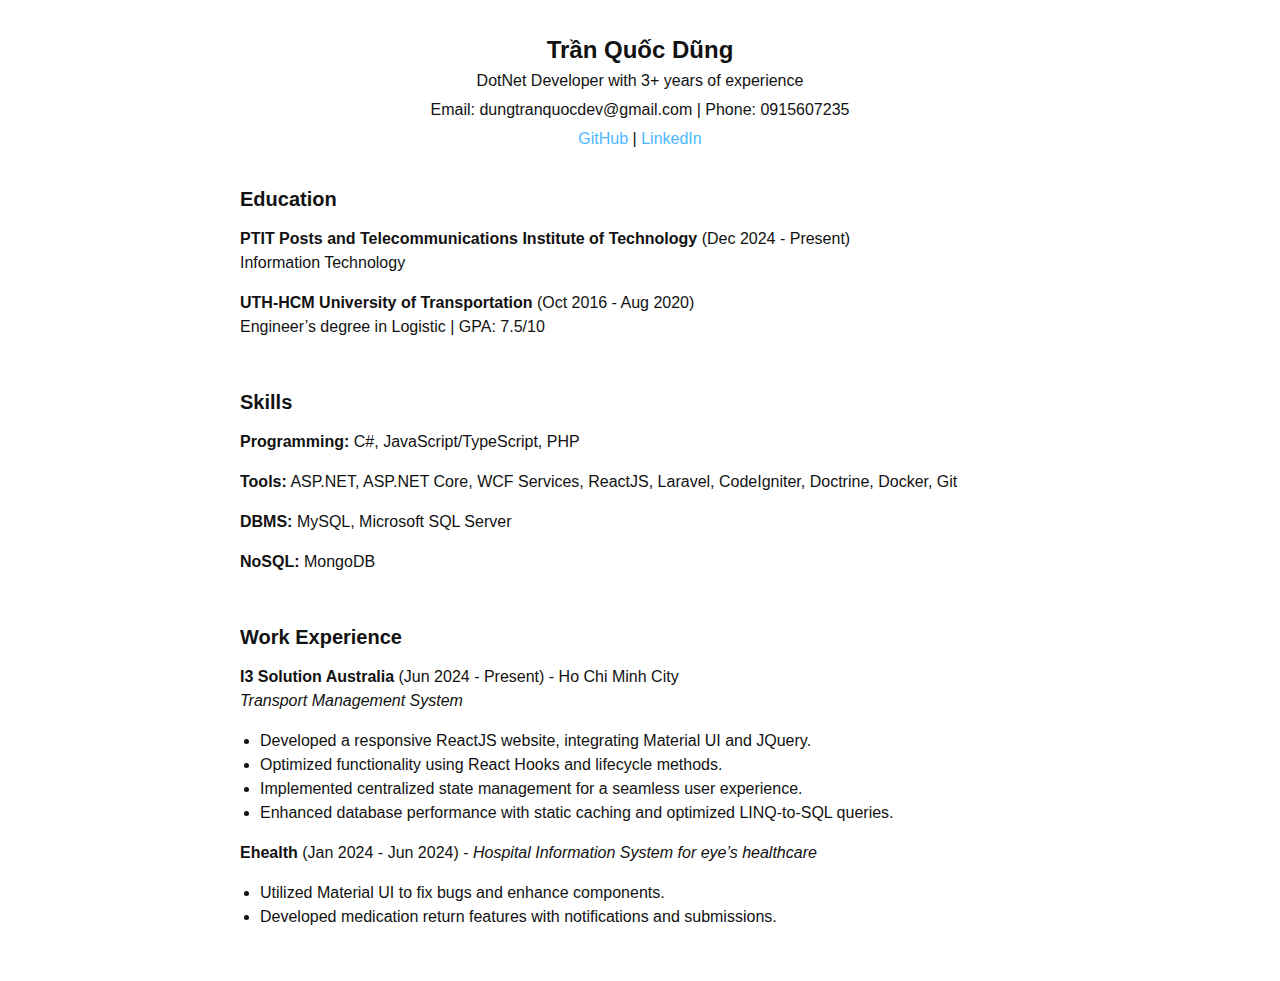
<file: index.html>
<!DOCTYPE html>
<html lang="en">
<head>
    <meta charset="UTF-8">
    <meta name="viewport" content="width=device-width, initial-scale=1.0">
    <title>Trần Quốc Dũng - Resume</title>
    <link rel="stylesheet" href="index.css">
</head>
<body>
    <header>
        <h1>Trần Quốc Dũng</h1>
        <p>DotNet Developer with 3+ years of experience</p>
        <p>Email: dungtranquocdev@gmail.com | Phone: 0915607235</p>
        <p><a href="https://github.com/qddung">GitHub</a> | <a href="https://www.linkedin.com/in/quocdungtran30091998/">LinkedIn</a></p>
    </header>
    
    <section>
        <h2>Education</h2>
        <p><strong>PTIT Posts and Telecommunications Institute of Technology</strong> (Dec 2024 - Present)<br>Information Technology</p>
        <p><strong>UTH-HCM University of Transportation</strong> (Oct 2016 - Aug 2020)<br>Engineer’s degree in Logistic | GPA: 7.5/10</p>
    </section>
    
    <section>
        <h2>Skills</h2>
        <p><strong>Programming:</strong> C#, JavaScript/TypeScript, PHP</p>
        <p><strong>Tools:</strong> ASP.NET, ASP.NET Core, WCF Services, ReactJS, Laravel, CodeIgniter, Doctrine, Docker, Git</p>
        <p><strong>DBMS:</strong> MySQL, Microsoft SQL Server</p>
        <p><strong>NoSQL:</strong> MongoDB</p>
    </section>
    
    <section>
        <h2>Work Experience</h2>
        <p><strong>I3 Solution Australia</strong> (Jun 2024 - Present) - Ho Chi Minh City<br><em>Transport Management System</em></p>
        <ul>
            <li>Developed a responsive ReactJS website, integrating Material UI and JQuery.</li>
            <li>Optimized functionality using React Hooks and lifecycle methods.</li>
            <li>Implemented centralized state management for a seamless user experience.</li>
            <li>Enhanced database performance with static caching and optimized LINQ-to-SQL queries.</li>
        </ul>
        
        <p><strong>Ehealth</strong> (Jan 2024 - Jun 2024) - <em>Hospital Information System for eye’s healthcare</em></p>
        <ul>
            <li>Utilized Material UI to fix bugs and enhance components.</li>
            <li>Developed medication return features with notifications and submissions.</li>
        </ul>
    </section>
</body>
</html>
</file>
<file: index.css>
body {
    /* background-color: #121212;
    color: #ffffff; */
    background-color: #ffffff;
    color: #121212;
    font-family: Arial, sans-serif;
    margin: 0;
    padding: 20px;
    max-width: 800px;
    margin: auto;
}

header {
    text-align: center;
    padding-bottom: 10px;
    border-bottom: 2px solid #ffffff;
}

header h1 {
    font-size: 24px;
    margin-bottom: 5px;
}

header p {
    margin: 5px 0;
}

section {
    margin-top: 20px;
    padding-bottom: 15px;
    border-bottom: 1px solid #ffffff;
}

h2 {
    font-size: 20px;
    margin-bottom: 10px;
}

p,
li {
    font-size: 16px;
    line-height: 1.5;
}

ul {
    padding-left: 20px;
}

a {
    color: #4db8ff;
    text-decoration: none;
}

a:hover {
    text-decoration: underline;
}
</file>
